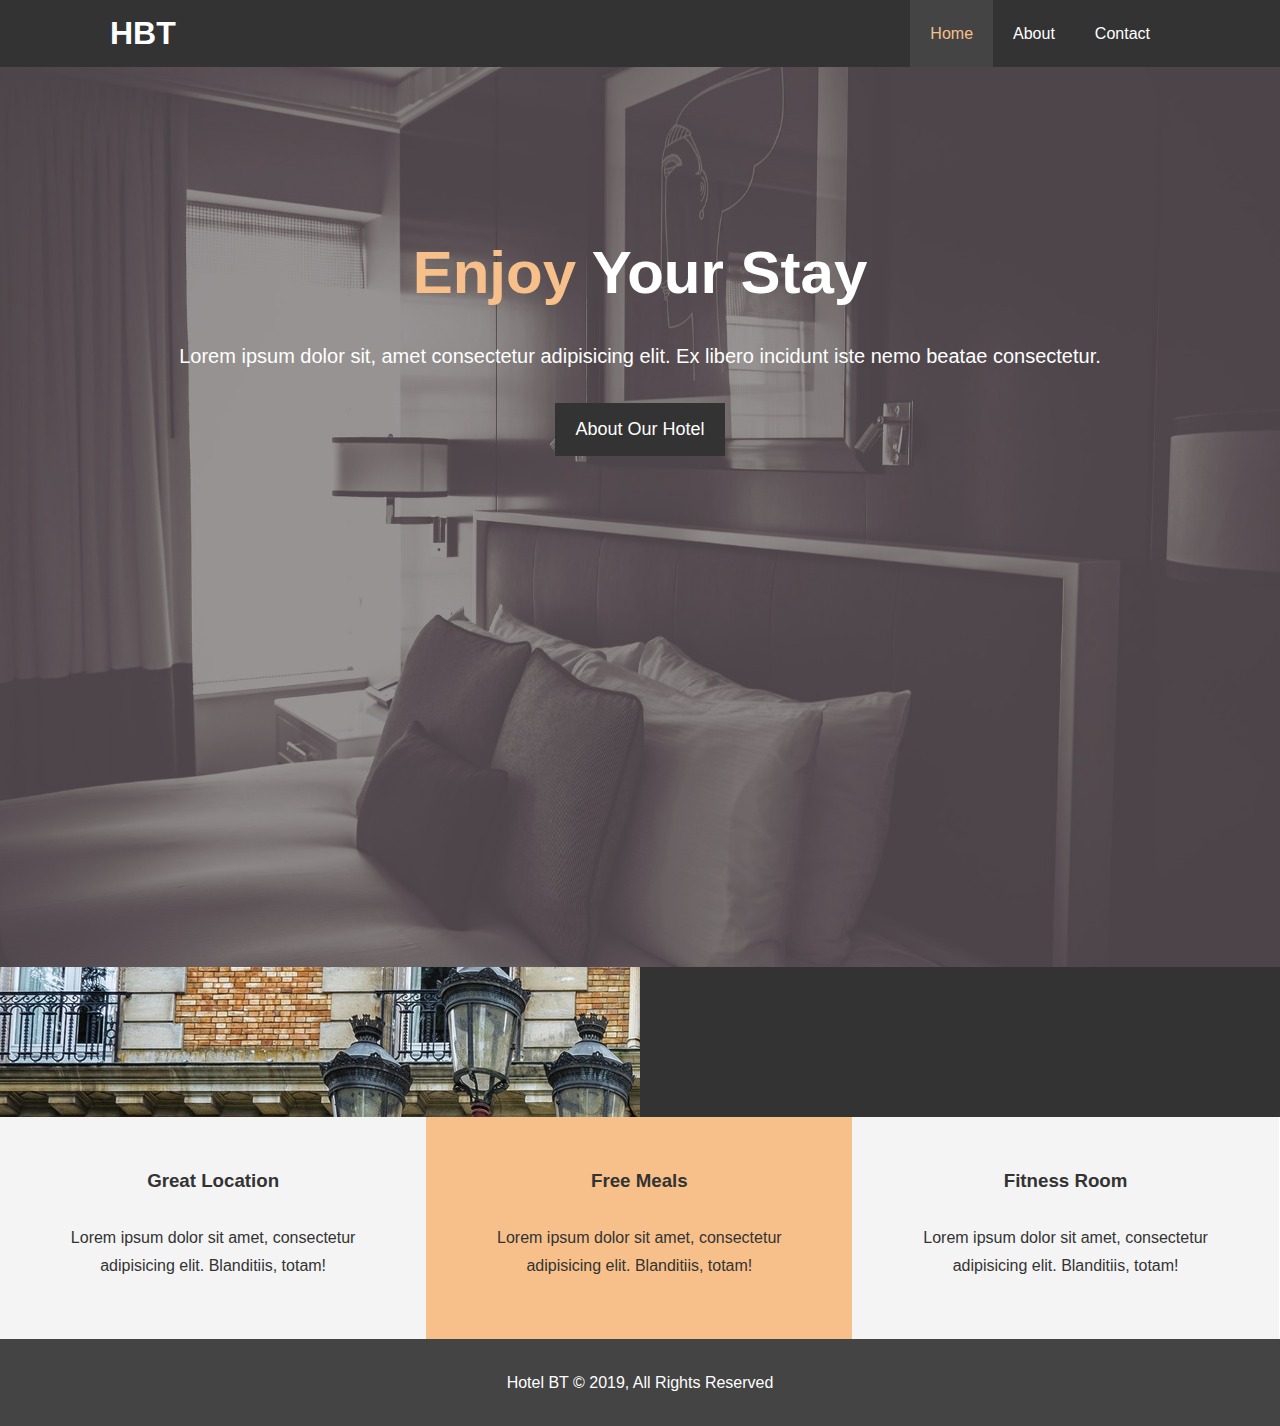
<file: index.html>
<!DOCTYPE html>
<html lang="en">
<head>
    <meta charset="UTF-8">
    <meta name="viewport" content="width=device-width, initial-scale=1.0">
    <meta http-equiv="X-UA-Compatible" content="ie=edge">
    <meta name="description" content="welcome to the most extraodinary hotel in nigeria lagos">
    <meta name="keyword" content="hotel website">
    <link rel="stylesheet" href="css/style.css">
    <link rel="stylesheet" media="screen and (max-width: 768px)"
     href="css/mobile.css">
    <title>Hotel BT | WELCOME</title>
</head>
<body>
    
    <header>
        <nav id="nav-bar">
            <div class="container">
                    <h1 class="logo"><a href="index.html">HBT</a> </h1>
 <ul>
     <li><a class="current" href="index.html">Home</a></li>
    <li><a href="about.html">About</a></li>
    <li><a href="contact.html">Contact</a></li>
</ul>
        
</div>
</nav>
        
<div id="showcase">
    <div class="container">
        <div class="showcase-content">                    
            <H1> <span class="text-primary">Enjoy</span> Your Stay</H1>
            <p class="lead">Lorem ipsum dolor sit, amet consectetur adipisicing elit. Ex libero incidunt iste nemo beatae consectetur.</p>
            <a class="btn" href="about.html">About Our Hotel</a> 
        </div>
    </div>
           
</div>



</header>

    <section id="home-info" class="bg-dark">
        <div class="info-img"></div>
            <div class="info-content">
                <h2><span class="text-primary">The History</span> of Our Hotel</h2>
                <p>Lorem ipsum dolor, sit amet consectetur adipisicing elit. Neque perferendis atque repellat! Adipisci enim soluta sed aliquam! Amet quia sed odio, porro, aspernatur cumque minus esse odit impedit sapiente iusto est consectetur iure id quae.</p>
                <a href="about.html" class="btn bg-light">Read More</a>
        </div>
    </section>

<div id="features">
                <div class="box bg-light">
                    <div class="box-content">
                        <h3>Great Location</h3>
                        <p>Lorem ipsum dolor sit amet, consectetur adipisicing elit. Blanditiis, totam!</p>
                    </div>
                </div>
                <div class="box bg-primary">
                    <div class="box-content">
                        <h3>Free Meals</h3>
                        <p>Lorem ipsum dolor sit amet, consectetur adipisicing elit. Blanditiis, totam!</p>
                    </div>
                </div>
                <div class="box bg-light">
                    <div class="box-content">
                        <h3>Fitness Room</h3>
                        <p>Lorem ipsum dolor sit amet, consectetur adipisicing elit. Blanditiis, totam!</p>
                    </div>
                </div>   
</div>
<div class="clr"></div>

<footer id="main-footer">
    <p>Hotel BT &copy; 2019, All Rights Reserved</p>
</footer>

</body>
</html>
</file>
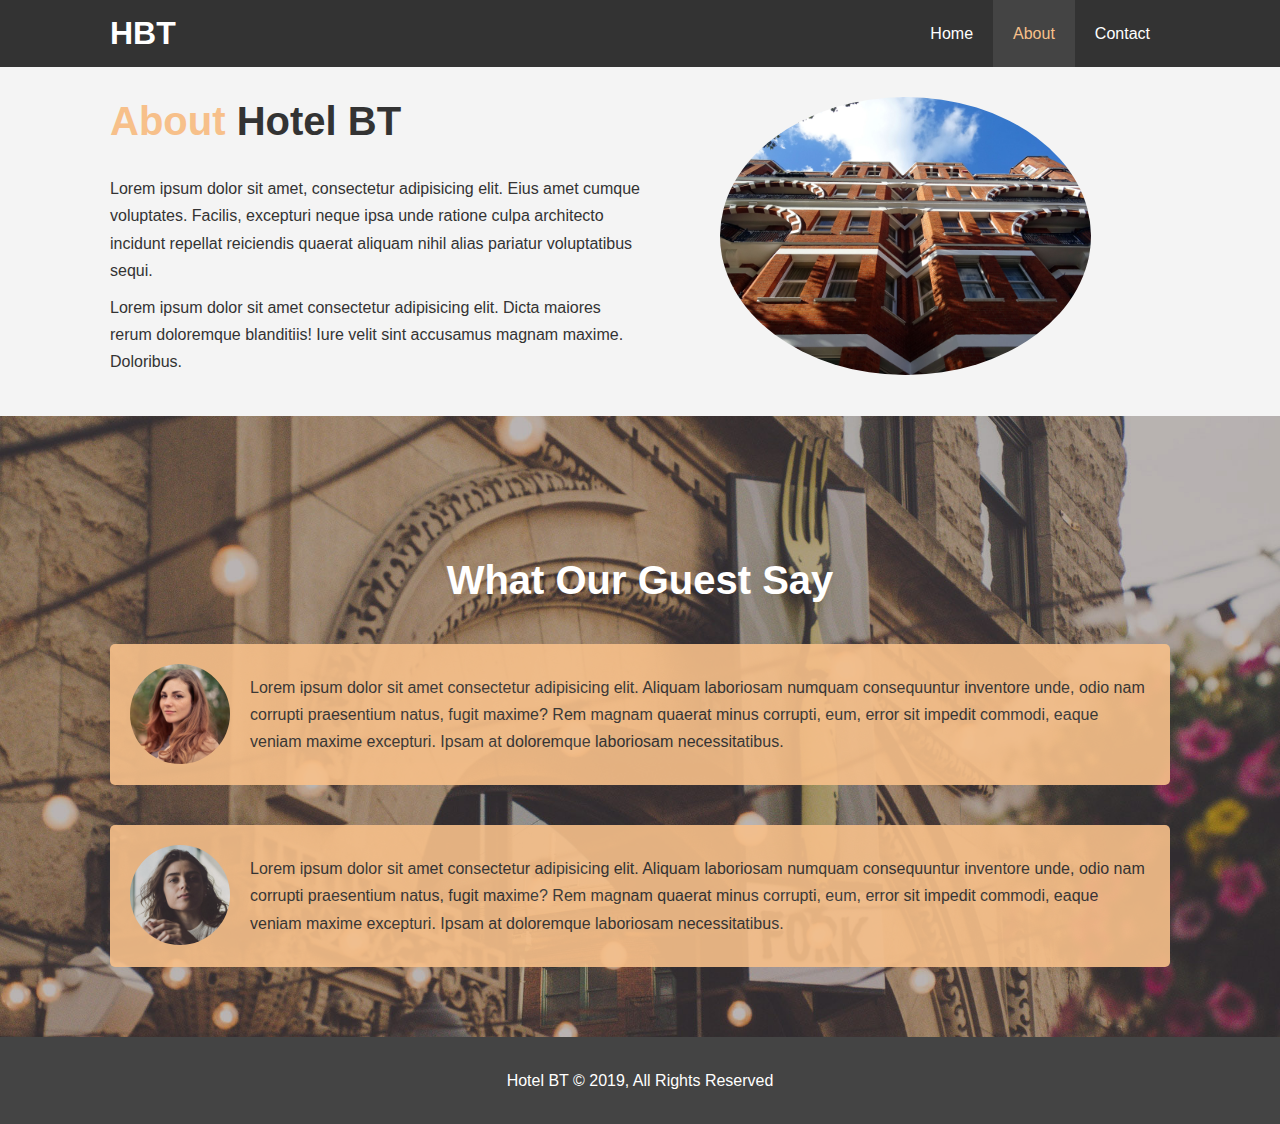
<file: about.html>
<!DOCTYPE html>
<html lang="en">
<head>
    <meta charset="UTF-8">
    <meta name="viewport" content="width=device-width, initial-scale=1.0">
    <meta http-equiv="X-UA-Compatible" content="ie=edge">
    <meta name="description" content="welcome to the most extraodinary hotel in nigeria lagos">
    <meta name="keyword" content="hotel website">
    <link rel="stylesheet" href="css/style.css">
    <link rel="stylesheet" media="screen and (max-width: 768px)"
     href="css/mobile.css">
    <title>Hotel BT | ABOUT</title>
</head>
<body>
    
    <header>
        <nav id="nav-bar">
            <div class="container">
                    <h1 class="logo"><a href="index.html">HBT</a> </h1>
 <ul>
     <li><a href="index.html">Home</a></li>
    <li><a class="current"  href="about.html">About</a></li>
    <li><a href="contact.html">Contact</a></li>
</ul>
        
</div>
</nav>

</header>

<div id="about-info" class="bg-light py-3">
    <div class="container">
        <div class="info-left">
        <h1 class="l-heading"><span class="text-primary">About</span> Hotel BT</h1>
        <p>Lorem ipsum dolor sit amet, consectetur adipisicing elit. Eius amet cumque voluptates. Facilis, excepturi neque ipsa unde ratione culpa architecto incidunt repellat reiciendis quaerat aliquam nihil alias pariatur voluptatibus sequi.</p>
        <p>Lorem ipsum dolor sit amet consectetur adipisicing elit. Dicta maiores rerum doloremque blanditiis! Iure velit sint accusamus magnam maxime. Doloribus.</p>
        </div>
        <div class="info-right">
          <img src="./img/photo-2.jpg" alt="hotel">
        </div>
    </div>
</div>
    
<div class="clr"></div>

<div id="testimonial" class="py-3">
    <div class="container">
        <h2 class="l-heading">What Our Guest Say</h2>
        <div class="testimonial bg-primary">
            <img src="./img/person-1.jpg" alt="samantha">
            <p>Lorem ipsum dolor sit amet consectetur adipisicing elit. Aliquam laboriosam numquam consequuntur inventore unde, odio nam corrupti praesentium natus, fugit maxime? Rem magnam quaerat minus corrupti, eum, error sit impedit commodi, eaque veniam maxime excepturi. Ipsam at doloremque laboriosam necessitatibus.</p>
        </div>

        <div class="testimonial bg-primary">
                <img src="./img/person-2.jpg" alt="jane">
                <p>Lorem ipsum dolor sit amet consectetur adipisicing elit. Aliquam laboriosam numquam consequuntur inventore unde, odio nam corrupti praesentium natus, fugit maxime? Rem magnam quaerat minus corrupti, eum, error sit impedit commodi, eaque veniam maxime excepturi. Ipsam at doloremque laboriosam necessitatibus.</p>
            </div>
    </div>
</div>

<footer id="main-footer">
    <p>Hotel BT &copy; 2019, All Rights Reserved</p>
</footer>

</body>
</html>
</file>
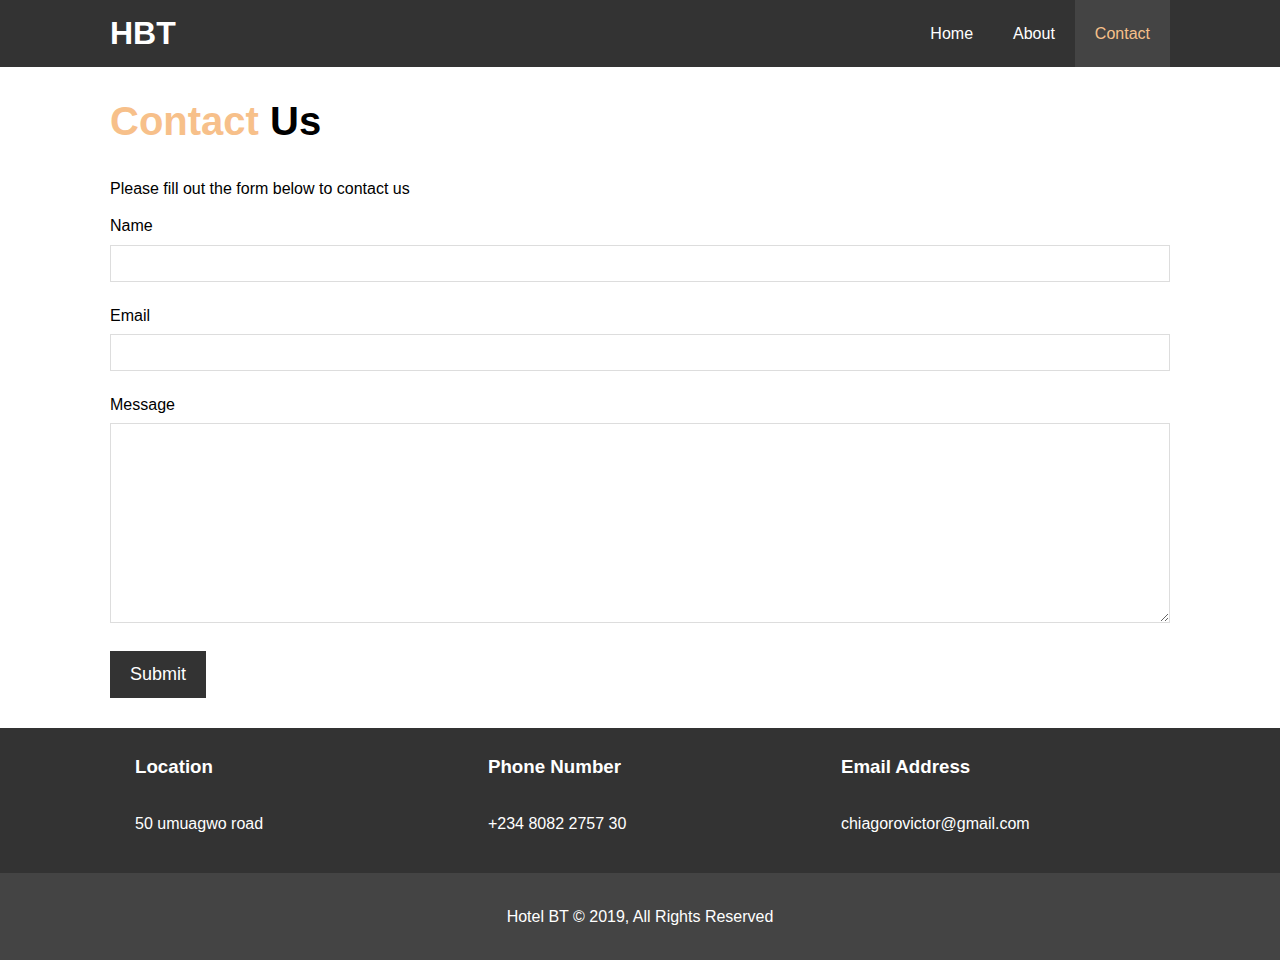
<file: contact.html>
<!DOCTYPE html>
<html lang="en">
<head>
    <meta charset="UTF-8">
    <meta name="viewport" content="width=device-width, initial-scale=1.0">
    <meta http-equiv="X-UA-Compatible" content="ie=edge">
    <meta name="description" content="welcome to the most extraodinary hotel in nigeria lagos">
    <meta name="keyword" content="hotel website">
    <link rel="stylesheet" href="css/style.css">
    <link rel="stylesheet" media="screen and (max-width: 768px)"
     href="css/mobile.css">
    <title>Hotel BT | CONTACT</title>
</head>
<body>
    
    <header>
        <nav id="nav-bar">
            <div class="container">
                    <h1 class="logo"><a href="index.html">HBT</a> </h1>
 <ul>
     <li><a href="index.html">Home</a></li>
    <li><a  href="about.html">About</a></li>
    <li><a class="current"  href="contact.html">Contact</a></li>
</ul>
        
</div>
</nav>

</header>

<div id="contactform" class="py-3">
<div class="container">
    <h1 class="l-heading"><span class="text-primary">Contact</span> Us</h1>
    <p>Please fill out the form below to contact us</p>
    <form action="process.php">

            <div class="form-group">
                    <label for="message">Name</label>
                    <input type="text" name="name" id="name">
                </div>


        <div class="form-group">
            <label for="email">Email</label>
            <input type="email" name="email" id="email">
        </div>
        <div class="form-group">
            <label for="message">Message</label>
            <textarea name="name" id="name"> </textarea>
        </div>
         <button type="submit" class="btn">Submit</button>
    </form>

</div>
</div>

<div id="contact-info" class="bg-dark">
    <div class="container">
            <div class="box">
                    <div class="box-content">
                        <h3>Location</h3>
                        <p>50 umuagwo road</p>
                    </div>
                </div>
                <div class="box">
                    <div class="box-content">
                        <h3>Phone Number</h3>
                        <p>+234 8082 2757 30</p>
                    </div>
                </div>
                <div class="box">
                    <div class="box-content">
                        <h3>Email Address</h3>
                        <p>chiagorovictor@gmail.com</p>
                    </div>
                </div>   
    </div>
</div>



<footer id="main-footer">
    <p>Hotel BT &copy; 2019, All Rights Reserved</p>
</footer>

</body>
</html>
</file>
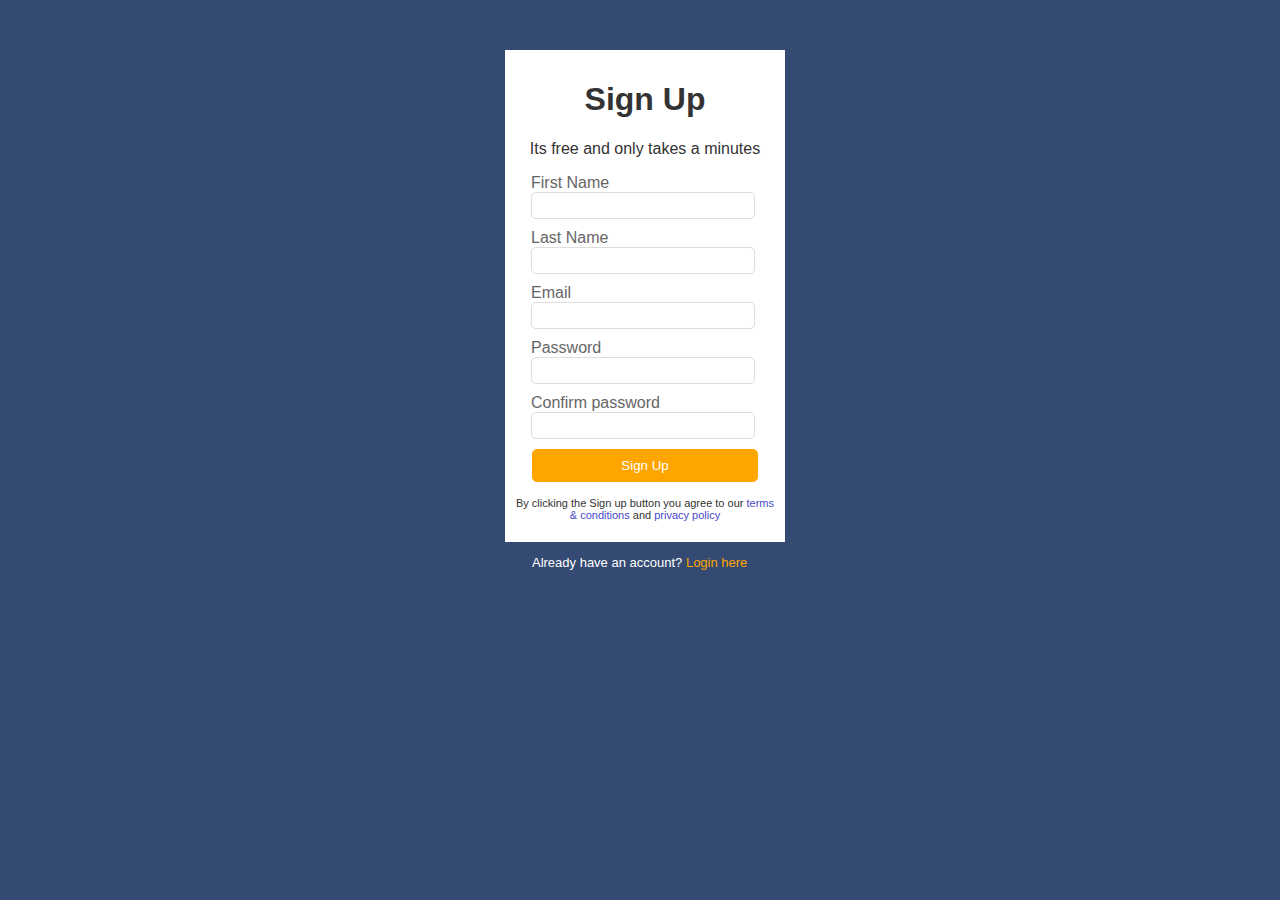
<file: form_styling.html>
<!DOCTYPE html>
<html lang="en">
<head>
    <meta charset="UTF-8">
    <meta name="viewport" content="width=device-width, initial-scale=1.0">
    <meta http-equiv="X-UA-Compatible" content="ie=edge">
    <title>Form Styling</title>
    <style>


    body{
        background: #344a72;
    
    }

    #all{
        margin: auto;
        max-width: fit-content;
    }
    
    #container{
        margin: 30px auto;
        max-width: 400px;
        padding: 20px;
        font-family: Verdana, Geneva, Tahoma, sans-serif;
        
    }
    #form-wrap{
        background: #fff;
        padding: 10px;
        width: 260px;
        margin-left: 10px;
        color: #333;
        

    }

    #form-head{
        font-weight: none;
        text-align: center;
    }

    .group{
        margin-bottom: 10px;
        margin-left: 16px;
    }

    label{
        display: block;
        color: #666;
    }

    #form-wrap .group input{
        width: 87%;
        padding: 5px;
        border: 1px solid #ddd;
        border-radius: 5px;
    }

    #form-wrap button{
        display: block;
        width: 87%;
        margin: auto;
        padding: 8px;
        background: orange;
        border: 1px solid orange;
        border-radius: 5px;
        color: #fff;
    }

     #form-wrap button:hover{
         background: orangered;
         transition: 1s;
         cursor: pointer;
     }

     #form-buttom{
         text-align: center;
         font-size: 11px;
         margin-top: 15px;
     }

     .link{
         color: rgb(72, 72, 199);
     }

     footer{
         display: block;
         color: #FFF;
         margin: auto;
         width: 74.5%;
         font-size: 13px;
     }
     footer a{
         text-decoration: none;
         color:orange;
     }




    </style>
</head>
<body>
    <div id="all">
<div id="container">
<div id="form-wrap">
    <div id="form-head">
        <h1>Sign Up</h1>
        <p>Its free and only takes a minutes</p>

    </div>
    <form action="index.html">
<div class="group">
    <label for="First Name">First Name</label>
    <input type="text" name="first name">
</div>
<div class="group">
    <label for="last Name">Last Name</label>
    <input type="text" name="last name">
</div>
<div class="group">
    <label for="Email">Email</label>
    <input type="email" name="email">
</div>
<div class="group">
    <label for="password">Password</label>
    <input type="password" name="password">
</div>
<div class="group">
    <label for="confirm password">Confirm password</label>
    <input type="password" name="password">
</div>

<button class="btn">
    Sign Up    
</button>

<div id="form-buttom">
    <p>By clicking the Sign up button you agree to our <span class="link"> terms & conditions </span> and <span class="link">privacy policy </span></p>
</div>
</form>

</div>
    <footer>
        <p>Already have an account? <a href="#">Login here</a></p>
    </footer>

</div>

</div>
</body>
</html>
</file>
<file: css/style.css>
*{
    margin: 0;
    padding: 0;
    box-sizing: border-box;
}

/*main styling*/

html,body{
    font-family: 'Segoe UI', Tahoma, Geneva, Verdana, sans-serif;
    line-height: 1.7em;
}

a{
    color: #333;
    text-decoration: none;
}

h1,h2,h3{
    padding-bottom: 20px;
}
p{
    margin: 10px 0;
}

.container{
    margin: auto;
    max-width: 1100px;
    overflow: auto;
    padding: 0 20px;
}

.text-primary{
   color: #f7c08a;
}

.lead{
    font-size: 20px;
}

#nav-bar {
    background: #333;
    color: #fff;
    overflow: auto;
}

#nav-bar a{
    color: #fff;
}

#nav-bar .logo{
    float: left;
    padding-top: 20px;
} 
#nav-bar ul{
    list-style: none;
    float: right; 
}
#nav-bar ul li{
    float: left;
}

#nav-bar ul li a{
    display: block;
    padding: 20px;
    text-align: center;
}

#nav-bar ul li a:hover, 
#nav-bar ul li a.current{
    background: #444;
    color: #f7c08a;
} 


#showcase{
    position: absolute;
}

#showcase img{
    background-position: center;
}

/*Showcase*/
#showcase{
    background: url('../img/showcase.jpg') no-repeat 
    center center/cover;
    height: 100vh;
    width: 100vw;
}

#showcase .showcase-content{
    color: #fff;
    text-align: center;
    padding-top: 170px;
}

#showcase .showcase-content h1 {
    font-size: 60px;
    line-height: 1.2em;
}

#showcase .showcase-content p{
    padding-bottom: 20px;
    line-height: 1.7em;
}

.btn{
    display: inline-block;
    font-size: 18px;
    color: #fff;
    background: #333;
    padding: 13px 20px;
    border: none;
    cursor: pointer;
}


.btn:hover{
    background: #f7c08a;
    color: #333;
    transition: 1.2s;
}

.bg-light{
    background: #f4f4f4;
    color: #333;
}
.bg-dark{
    background: #333;
    color: #fff;
}

.bg-primary{
    background: #f7c08a;
    color: #333;
}
.clr{
    clear: both;
}

.l-heading{
    font-size: 40px;
    line-height: 1.2;
}

/*padding*/
.py-1{padding: 10px 0;}
.py-2{padding: 20px 0;}
.py-3{padding: 30px 0;}


/*home info*/
section{
    margin-top: 600px;
}

#home-info{
    height: 450px;
}

#home-info .info-img{
    float: left;
    width: 50%;
    background: url('../img/photo-1.jpg') no-repeat;
    min-height: 100%;
}

#home-info .info-content{
    float: right;
    width: 50%;
    text-align: center;
    padding: 50px 30px;
    overflow: hidden;
}

#home-info .info-content p{
    padding-bottom: 30p
    x;
}


/* boxes */
#features .box{
    float: left; 
    width: 33.3%; 
    text-align: center;
    padding: 50px;
    color: #333
}

/*About inf*/
#about-info .info-right{
float: right;
width: 50%;
min-height: 100%;
}

#about-info .info-right img{
    display: block;
    margin: auto;
    width: 70%;
    border-radius: 50%;
}

#about-info .info-left{
    float: left;
    width: 50%;
    min-height: 100%; 
}

/*Testimonials*/
#testimonial{
    height: 100%;
    background: url('../img/test-bg.jpg') no-repeat center center/cover;
    padding-top: 100px;
}

#testimonial h2{
    color: #fff;
    text-align: center;
    padding: 40px;
}

#testimonial .testimonial{
    padding: 20px;
    margin-bottom: 40px;
    border-radius: 5px;
    opacity: 0.9;
}

#testimonial .testimonial img{
    width: 100px;
    float: left;
    margin-right: 20px;
    border-radius: 50%;
}

/*contact form*/
#contactform .form-group{
    margin-bottom: 20px;
}

#contactform label{
    display: block;
    margin-bottom: 5px;
}

#contactform input, #contactform textarea{
    width: 100%;
    padding: 10px;
    border: 1px #ddd solid;
}

#contactform textarea{
    height: 200px;
}

#contactform input:focus, #contactform textarea:focus{
outline: none;
border-color: #f7c08a;
}

/*footer*/
#main-footer{
    text-align: center;
    background: #444;
    color: #fff;
    padding: 20px;
}


/*extra edits for contact info self*/
#contact-info .box{
    float: left;
    width: 33.3%;
    padding: 25px;

}
</file>
<file: css/mobile.css>
#nav-bar .logo{
    float: none;
    text-align: center;
}

#nav-bar ul, #nav-bar ul li{
    float: none;
}

#nav-bar ul li a{
    padding: 5px;
    border-bottom: #444 dotted 1px;
}

/* home info */

#home-info .info-img{
    display: none;
}

#home-info .info-content{
    float: none;
    width: 100%;
}

#features  .box{
    float: none;
    width: 100%;
}

#about-info .info-right, 
#about-info .info-left {
    float: none;
    width: 100%;
}
#about-info .info-right{
    margin-top: 30px;
}

.l-heading{
    text-align: center;
}


#testimonial h2{
    padding: 30px;
    font-size: 31.3px;
}

#contact-info .box{
    float: none;
    width: 50%;
    margin-left: 75px;
    border-bottom: 1px solid #444;
}
</file>
